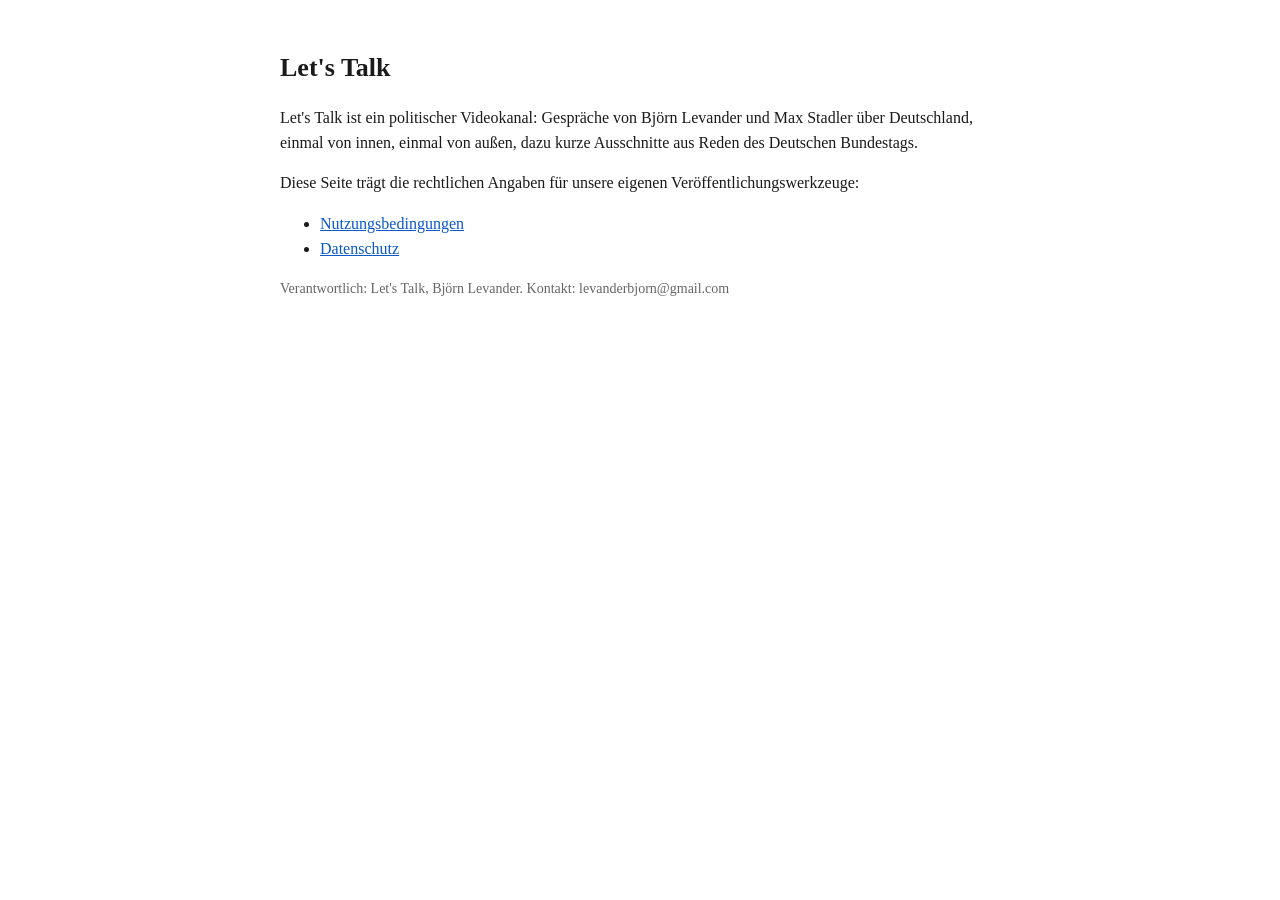
<file: index.html>
<!doctype html>
<html lang="de"><head><meta charset="utf-8"><meta name="viewport" content="width=device-width, initial-scale=1">
<title>Let's Talk</title><link rel="stylesheet" href="style.css"></head>
<body>
<h1>Let's Talk</h1>
<p>Let's Talk ist ein politischer Videokanal: Gespräche von Björn Levander und Max Stadler über Deutschland, einmal von innen, einmal von außen, dazu kurze Ausschnitte aus Reden des Deutschen Bundestags.</p>
<p>Diese Seite trägt die rechtlichen Angaben für unsere eigenen Veröffentlichungswerkzeuge:</p>
<ul>
<li><a href="nutzungsbedingungen/">Nutzungsbedingungen</a></li>
<li><a href="datenschutz/">Datenschutz</a></li>
</ul>
<p class="leise">Verantwortlich: Let's Talk, Björn Levander. Kontakt: levanderbjorn@gmail.com</p>
</body></html>
</file>
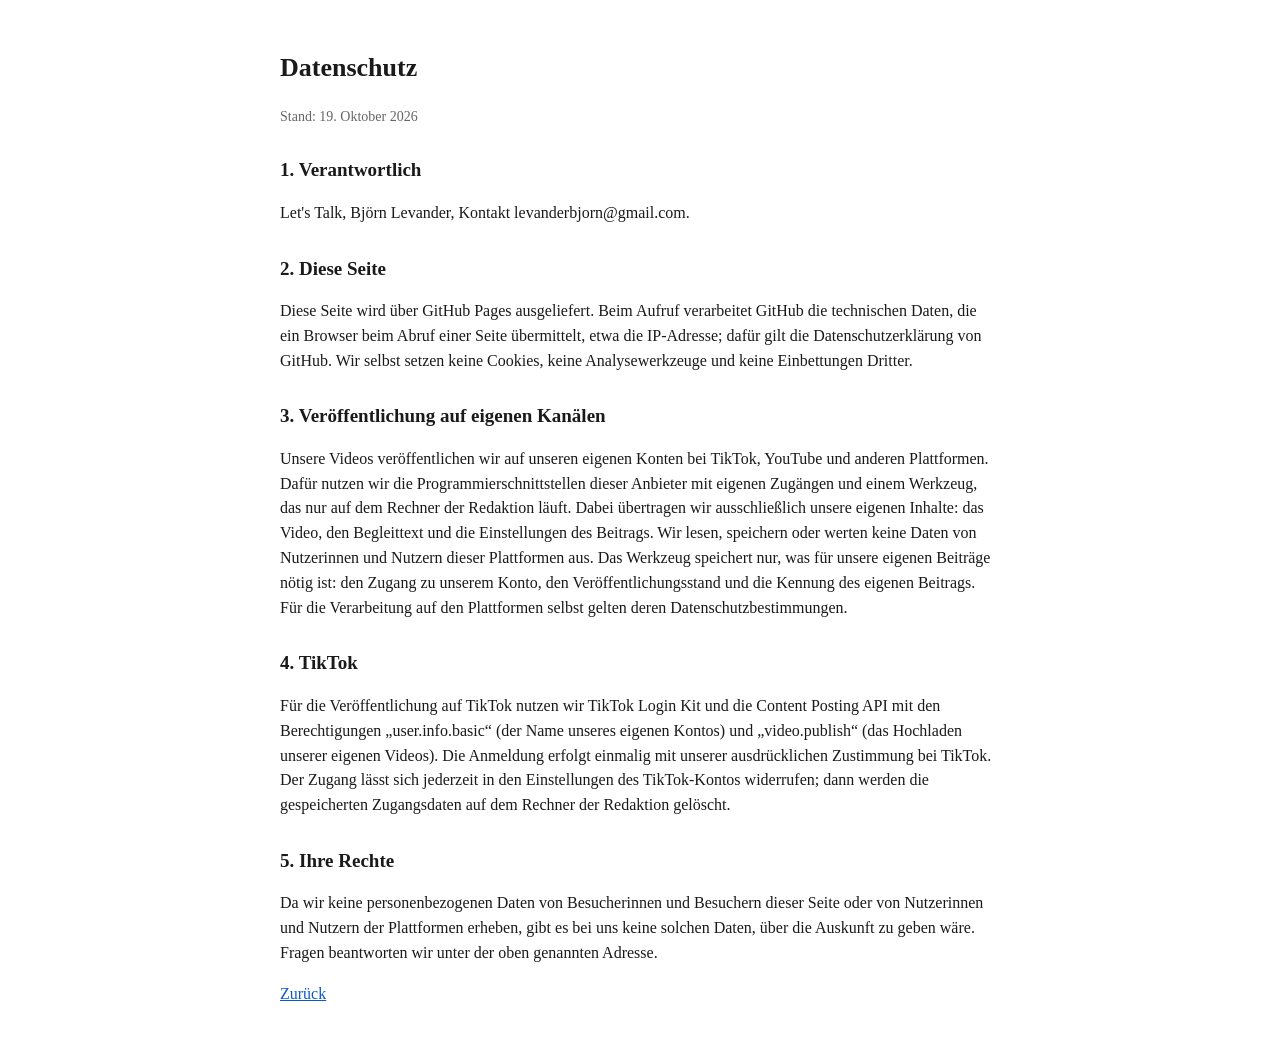
<file: datenschutz/index.html>
<!doctype html>
<html lang="de"><head><meta charset="utf-8"><meta name="viewport" content="width=device-width, initial-scale=1">
<title>Datenschutz, Let's Talk</title><link rel="stylesheet" href="../style.css"></head>
<body>
<h1>Datenschutz</h1>
<p class="leise">Stand: 19. Oktober 2026</p>
<h2>1. Verantwortlich</h2>
<p>Let's Talk, Björn Levander, Kontakt levanderbjorn@gmail.com.</p>
<h2>2. Diese Seite</h2>
<p>Diese Seite wird über GitHub Pages ausgeliefert. Beim Aufruf verarbeitet GitHub die technischen Daten, die ein Browser beim Abruf einer Seite übermittelt, etwa die IP-Adresse; dafür gilt die Datenschutzerklärung von GitHub. Wir selbst setzen keine Cookies, keine Analysewerkzeuge und keine Einbettungen Dritter.</p>
<h2>3. Veröffentlichung auf eigenen Kanälen</h2>
<p>Unsere Videos veröffentlichen wir auf unseren eigenen Konten bei TikTok, YouTube und anderen Plattformen. Dafür nutzen wir die Programmierschnittstellen dieser Anbieter mit eigenen Zugängen und einem Werkzeug, das nur auf dem Rechner der Redaktion läuft. Dabei übertragen wir ausschließlich unsere eigenen Inhalte: das Video, den Begleittext und die Einstellungen des Beitrags. Wir lesen, speichern oder werten keine Daten von Nutzerinnen und Nutzern dieser Plattformen aus. Das Werkzeug speichert nur, was für unsere eigenen Beiträge nötig ist: den Zugang zu unserem Konto, den Veröffentlichungsstand und die Kennung des eigenen Beitrags. Für die Verarbeitung auf den Plattformen selbst gelten deren Datenschutzbestimmungen.</p>
<h2>4. TikTok</h2>
<p>Für die Veröffentlichung auf TikTok nutzen wir TikTok Login Kit und die Content Posting API mit den Berechtigungen „user.info.basic“ (der Name unseres eigenen Kontos) und „video.publish“ (das Hochladen unserer eigenen Videos). Die Anmeldung erfolgt einmalig mit unserer ausdrücklichen Zustimmung bei TikTok. Der Zugang lässt sich jederzeit in den Einstellungen des TikTok-Kontos widerrufen; dann werden die gespeicherten Zugangsdaten auf dem Rechner der Redaktion gelöscht.</p>
<h2>5. Ihre Rechte</h2>
<p>Da wir keine personenbezogenen Daten von Besucherinnen und Besuchern dieser Seite oder von Nutzerinnen und Nutzern der Plattformen erheben, gibt es bei uns keine solchen Daten, über die Auskunft zu geben wäre. Fragen beantworten wir unter der oben genannten Adresse.</p>
<p><a href="../">Zurück</a></p>
</body></html>
</file>
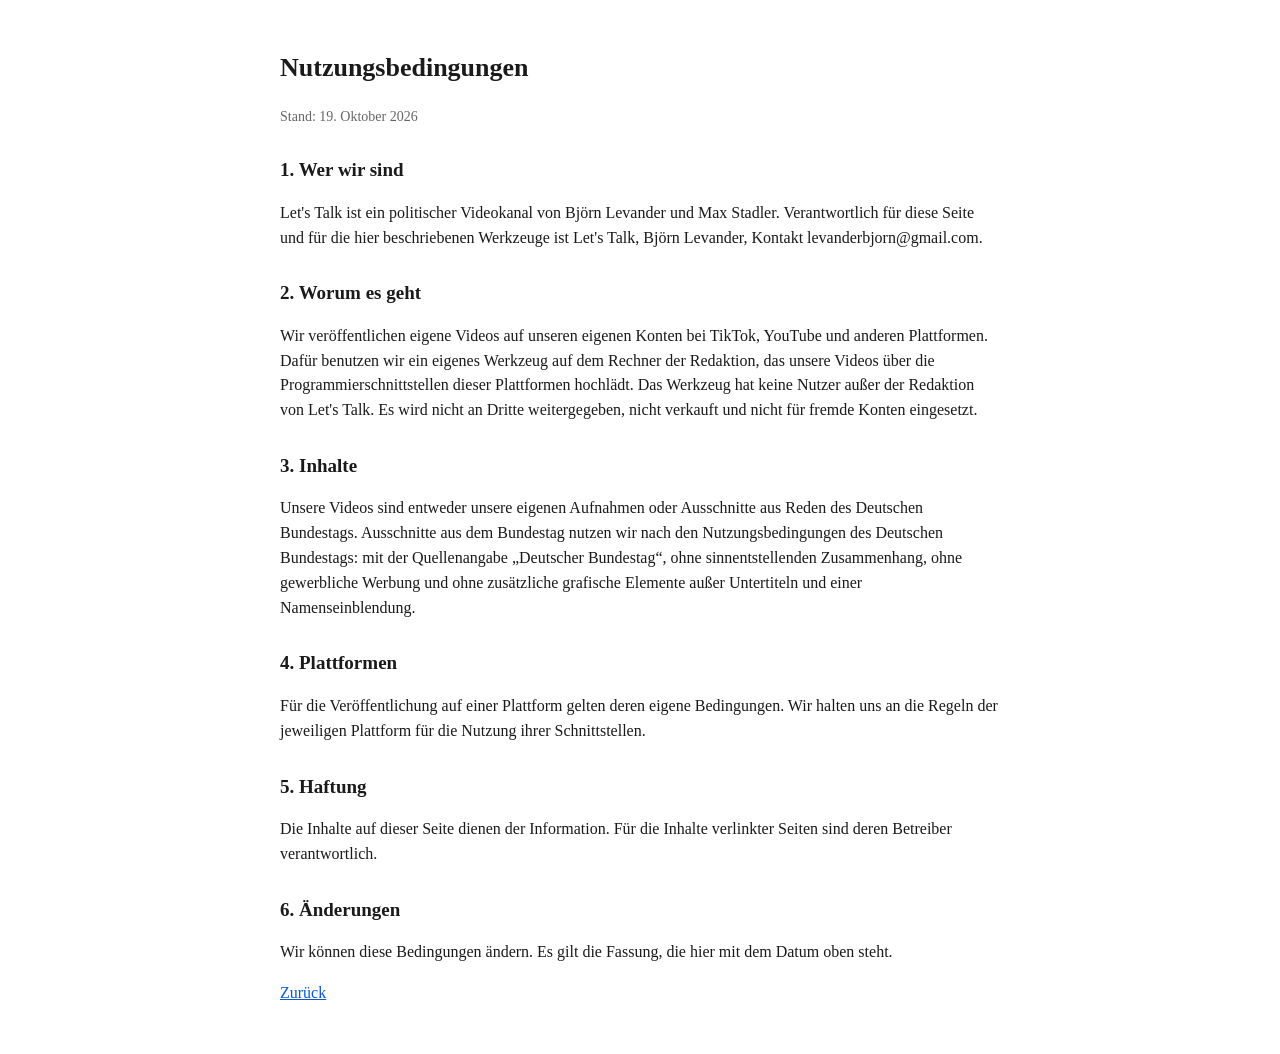
<file: nutzungsbedingungen/index.html>
<!doctype html>
<html lang="de"><head><meta charset="utf-8"><meta name="viewport" content="width=device-width, initial-scale=1">
<title>Nutzungsbedingungen, Let's Talk</title><link rel="stylesheet" href="../style.css"></head>
<body>
<h1>Nutzungsbedingungen</h1>
<p class="leise">Stand: 19. Oktober 2026</p>
<h2>1. Wer wir sind</h2>
<p>Let's Talk ist ein politischer Videokanal von Björn Levander und Max Stadler. Verantwortlich für diese Seite und für die hier beschriebenen Werkzeuge ist Let's Talk, Björn Levander, Kontakt levanderbjorn@gmail.com.</p>
<h2>2. Worum es geht</h2>
<p>Wir veröffentlichen eigene Videos auf unseren eigenen Konten bei TikTok, YouTube und anderen Plattformen. Dafür benutzen wir ein eigenes Werkzeug auf dem Rechner der Redaktion, das unsere Videos über die Programmierschnittstellen dieser Plattformen hochlädt. Das Werkzeug hat keine Nutzer außer der Redaktion von Let's Talk. Es wird nicht an Dritte weitergegeben, nicht verkauft und nicht für fremde Konten eingesetzt.</p>
<h2>3. Inhalte</h2>
<p>Unsere Videos sind entweder unsere eigenen Aufnahmen oder Ausschnitte aus Reden des Deutschen Bundestags. Ausschnitte aus dem Bundestag nutzen wir nach den Nutzungsbedingungen des Deutschen Bundestags: mit der Quellenangabe „Deutscher Bundestag“, ohne sinnentstellenden Zusammenhang, ohne gewerbliche Werbung und ohne zusätzliche grafische Elemente außer Untertiteln und einer Namenseinblendung.</p>
<h2>4. Plattformen</h2>
<p>Für die Veröffentlichung auf einer Plattform gelten deren eigene Bedingungen. Wir halten uns an die Regeln der jeweiligen Plattform für die Nutzung ihrer Schnittstellen.</p>
<h2>5. Haftung</h2>
<p>Die Inhalte auf dieser Seite dienen der Information. Für die Inhalte verlinkter Seiten sind deren Betreiber verantwortlich.</p>
<h2>6. Änderungen</h2>
<p>Wir können diese Bedingungen ändern. Es gilt die Fassung, die hier mit dem Datum oben steht.</p>
<p><a href="../">Zurück</a></p>
</body></html>
</file>
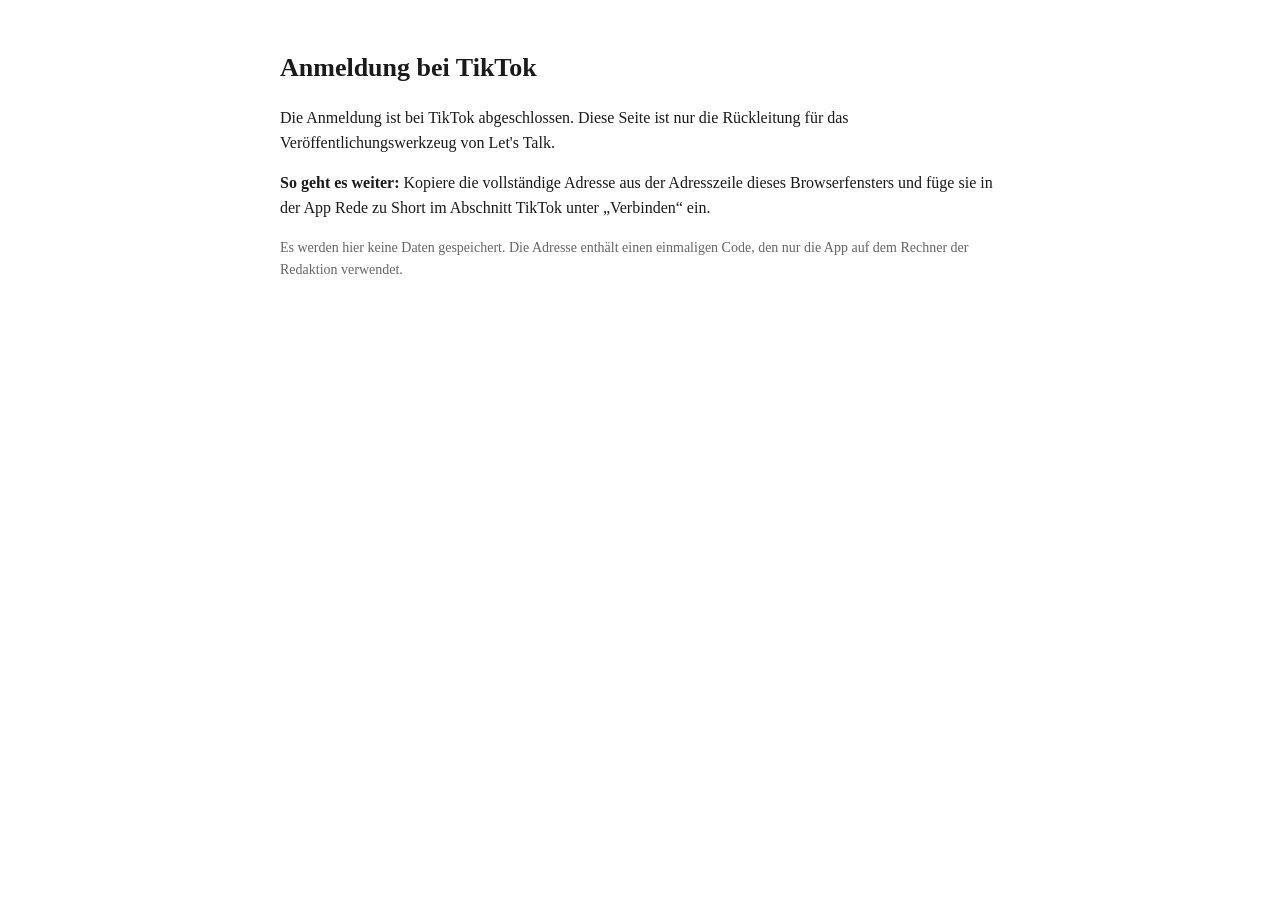
<file: tiktok/index.html>
<!doctype html>
<html lang="de"><head><meta charset="utf-8"><meta name="viewport" content="width=device-width, initial-scale=1">
<title>Anmeldung bei TikTok, Let's Talk</title><link rel="stylesheet" href="../style.css"></head>
<body>
<h1>Anmeldung bei TikTok</h1>
<p>Die Anmeldung ist bei TikTok abgeschlossen. Diese Seite ist nur die Rückleitung für das Veröffentlichungswerkzeug von Let's Talk.</p>
<p><strong>So geht es weiter:</strong> Kopiere die vollständige Adresse aus der Adresszeile dieses Browserfensters und füge sie in der App Rede zu Short im Abschnitt TikTok unter „Verbinden“ ein.</p>
<p class="leise">Es werden hier keine Daten gespeichert. Die Adresse enthält einen einmaligen Code, den nur die App auf dem Rechner der Redaktion verwendet.</p>
</body></html>
</file>
<file: style.css>
body { font-family: Georgia, "Times New Roman", serif; max-width: 720px; margin: 48px auto; padding: 0 20px; color: #1a1a1a; line-height: 1.55; }
h1 { font-size: 26px; } h2 { font-size: 19px; margin-top: 28px; }
a { color: #0a58ca; } .leise { color: #666; font-size: 14px; }
</file>
